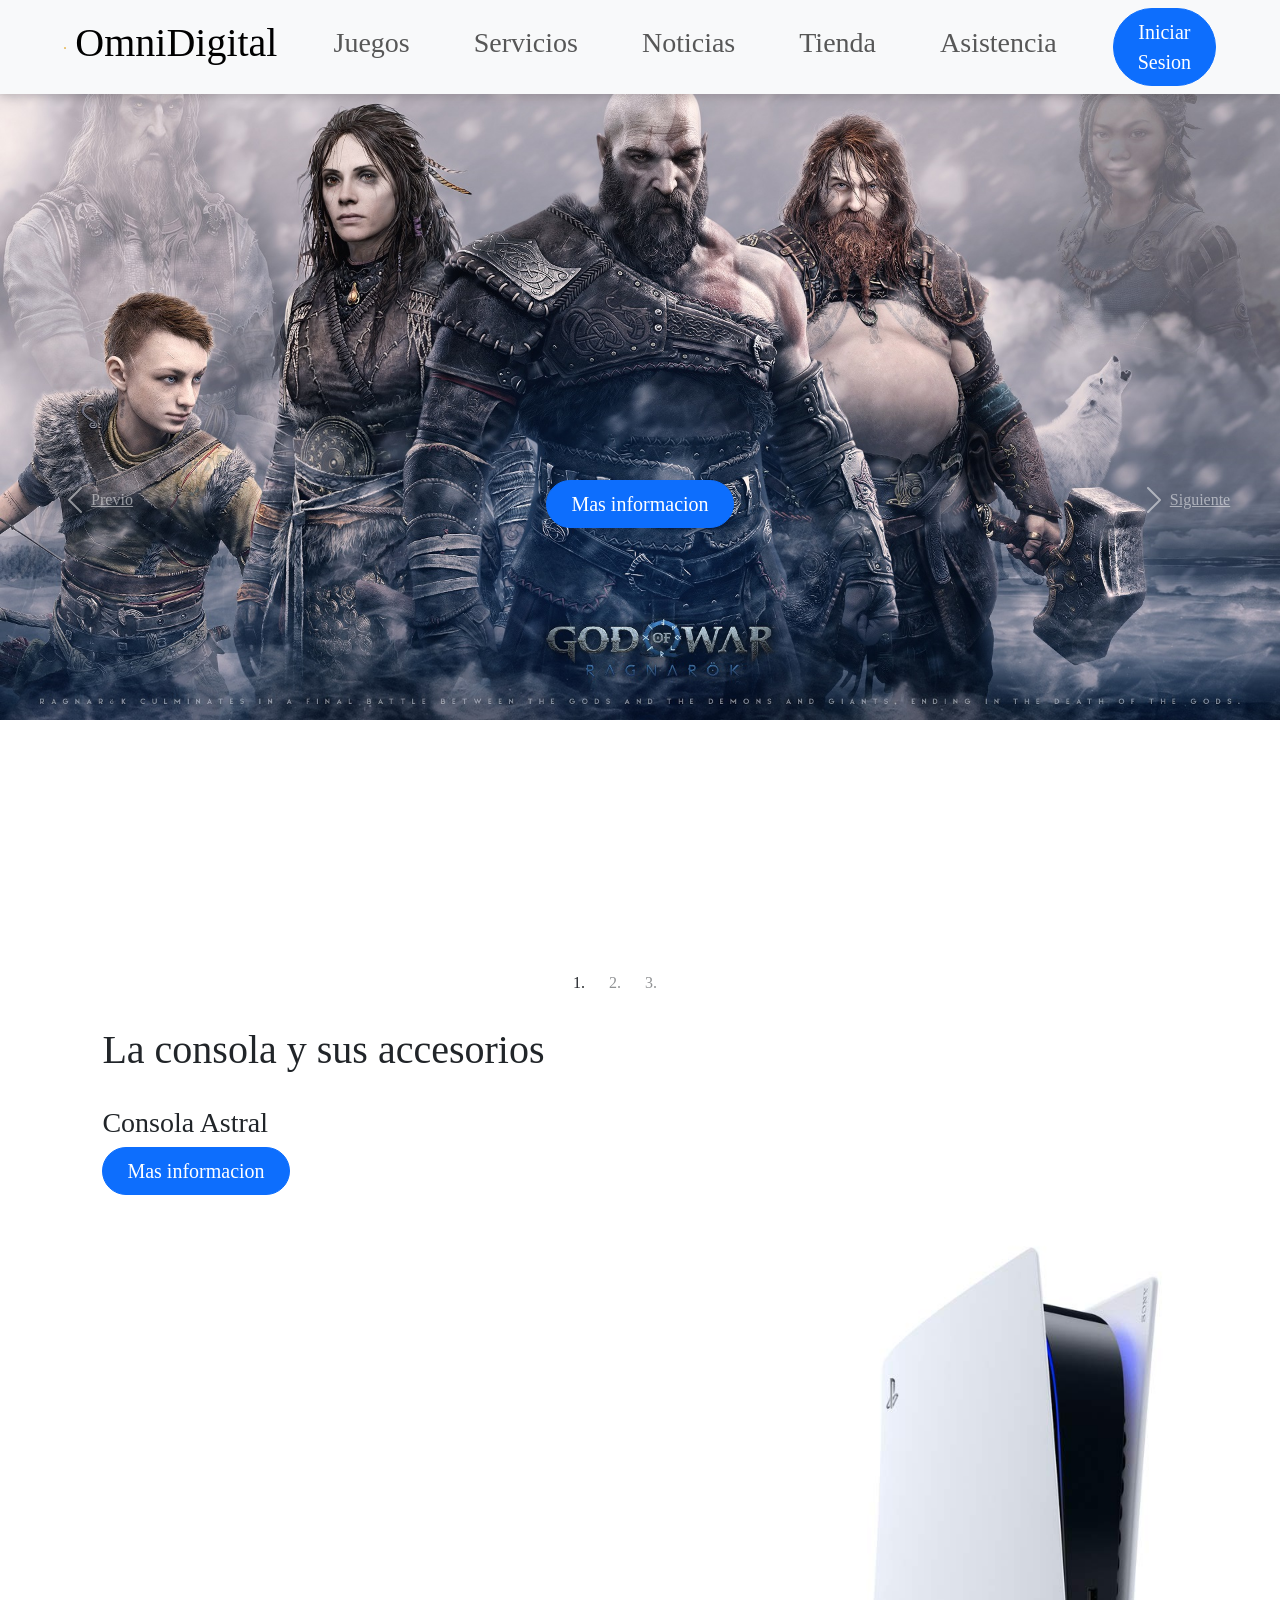
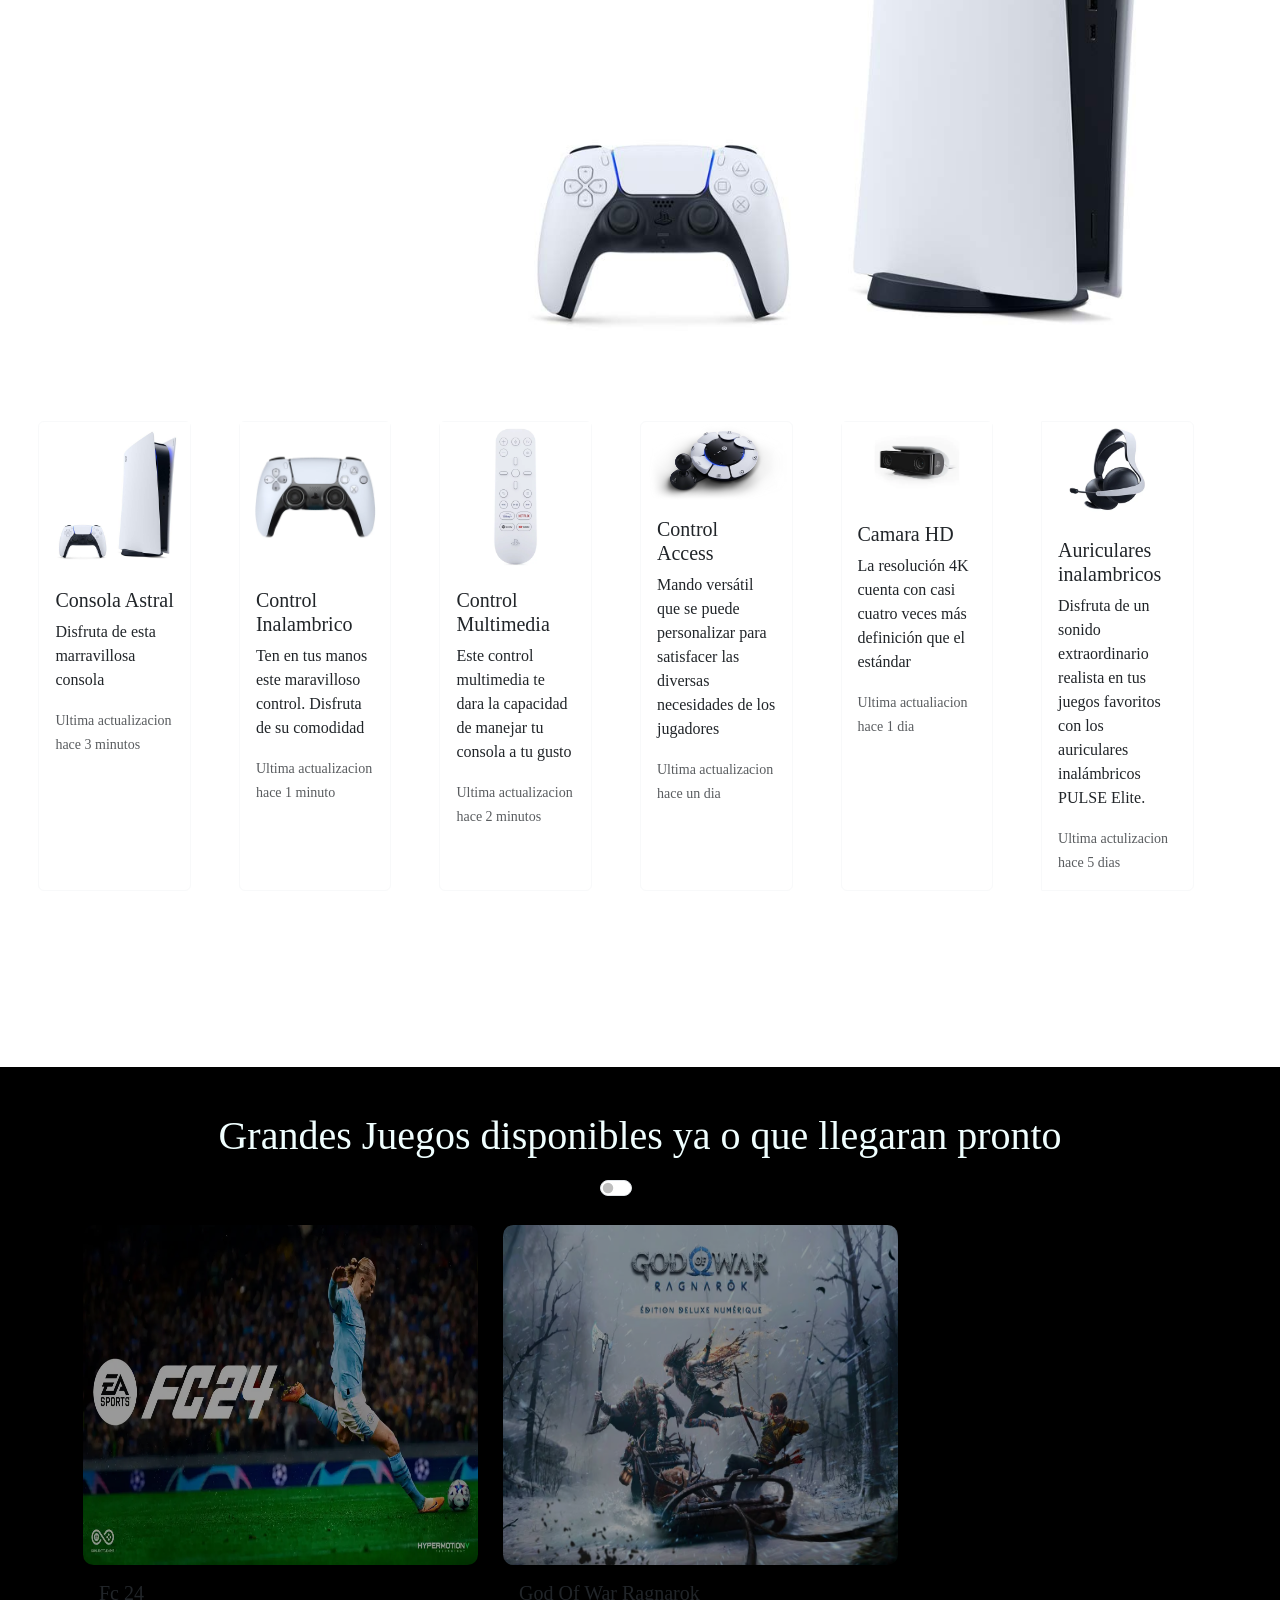
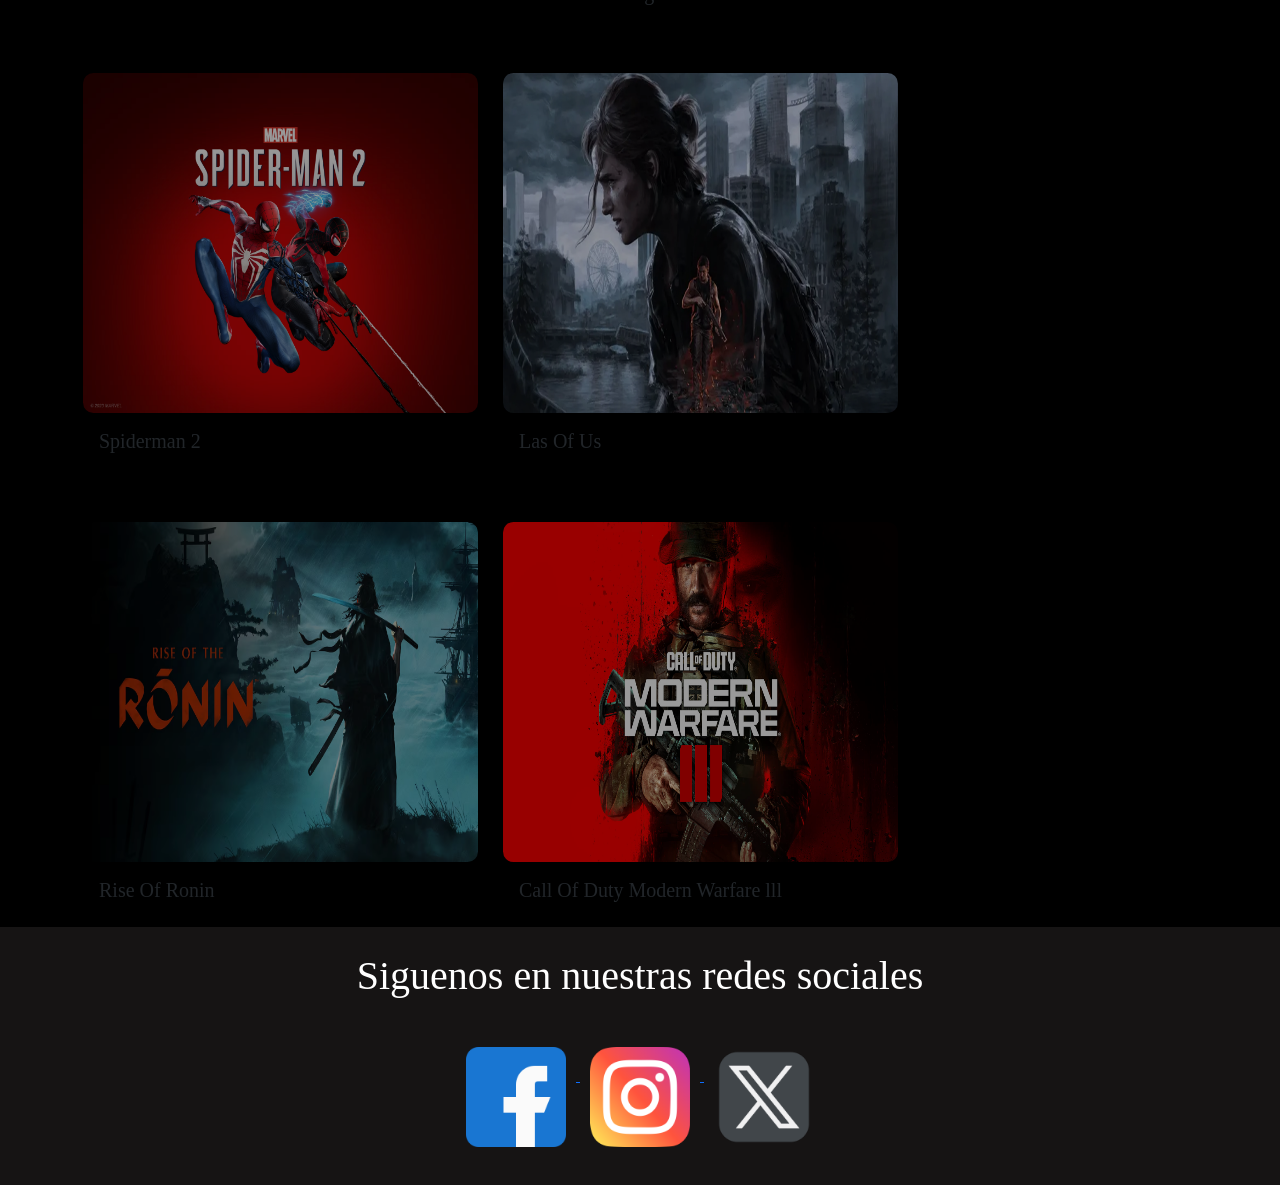
<file: index.html>
<!doctype html>
<html lang="en">
  <head>
    <meta charset="UTF-8" />
    <meta name="viewport" content="width=device-width, initial-scale=1.0" />
    <title>Game</title>
    <link
      href="https://cdn.jsdelivr.net/npm/bootstrap@5.3.3/dist/css/bootstrap.min.css"
      rel="stylesheet"
      integrity="sha384-QWTKZyjpPEjISv5WaRU9OFeRpok6YctnYmDr5pNlyT2bRjXh0JMhjY6hW+ALEwIH"
      crossorigin="anonymous"
    />
    <link
      rel="stylesheet"
      href="https://cdn.jsdelivr.net/npm/bootstrap-icons@1.11.3/font/bootstrap-icons.min.css"
    />
    <link rel="stylesheet" href="./styles/styles.css" />
    <link rel="stylesheet" href="./styles/navbar.css" />
  </head>
  <body>
    <div id="navbar-container"></div>

    <div
      id="carouselExampleIndicators"
      class="carousel slide"
      data-bs-ride="carousel"
    >
      <ol class="carousel-indicators">
        <li
          data-bs-target="#carouselExampleIndicators"
          data-bs-slide-to="0"
          class="active"
        ></li>
        <li
          data-bs-target="#carouselExampleIndicators"
          data-bs-slide-to="1"
        ></li>
        <li
          data-bs-target="#carouselExampleIndicators"
          data-bs-slide-to="2"
        ></li>
      </ol>
      <div class="carousel-inner">
        <div class="carousel-item active d-item">
          <img
            class="d-block w-100 d-img"
            src="./imagenes/God of War.jpg"
            alt="First slide"
          />
          <div class="carousel-caption top-0 mt-4">
            <p class="mt-5 fs-3 text-uppercase text-capitalize"></p>
            <h1 class="display-1 fw-bolder text-capitalize"></h1>
            <div class="boton-principal">
              <button class="btn btn-primary px-4 py-2 fs-5 mt-5">
                Mas informacion
              </button>
            </div>
          </div>
        </div>
        <div class="carousel-item d-item">
          <img
            class="imagen-1 d-block w-100 d-img"
            src="./imagenes/imagenesdisponibles/spiderman2"
            alt="Second slide"
          />
          <div class="carousel-caption top-0 mt-4">
            <p class="mt-5 fs-3 text-uppercase text-capitalize"></p>
            <h1 class="display-1 fw-bolder text-capitalize"></h1>
            <div class="boton-principal">
              <button class="boton btn btn-primary px-4 py-2 fs-5 mt-5">
                Mas informacion
              </button>
            </div>
          </div>
        </div>
        <div class="carousel-item d-item">
          <img
            class="d-block w-100 d-img"
            src="./imagenes/juego 3"
            alt="Third slide"
          />
          <div class="carousel-caption top-0 mt-4">
            <p class="mt-5 fs-3 text-uppercase"></p>
            <h1 class="display-1 fw-bolder text-capitalize"></h1>
            <div class="boton-principal">
              <button class="boton btn btn-primary px-4 py-2 fs-5 mt-5">
                Mas informacion
              </button>
            </div>
          </div>
        </div>
      </div>
      <a
        class="carousel-control-prev"
        href="#carouselExampleIndicators"
        role="button"
        data-bs-slide="prev"
      >
        <span class="carousel-control-prev-icon" aria-hidden="true"></span>
        <span class="sr-only">Previo</span>
      </a>
      <a
        class="carousel-control-next"
        href="#carouselExampleIndicators"
        role="button"
        data-bs-slide="next"
      >
        <span class="carousel-control-next-icon" aria-hidden="true"></span>
        <span class="sr-only">Siguiente</span>
      </a>
    </div>

    <div class="letra-accesorio">
      <h1>La consola y sus accesorios</h1>
      <br />
      <h3>Consola Astral</h3>
      <a href="#"
        ><button type="button" class="btn btn-primary px-4 py-2 fs-5">
          Mas informacion
        </button></a
      >
    </div>

    <div id="imageContainer">
      <img
        id="displayedImage"
        src="./imagenes/PS5 ACCESPRIO 1.jpg"
        alt="Displayed Image"
      />
    </div>

    <div
      class="card-group"
      id="card-group"
      style="background-color: rgb(255, 255, 255)"
    >
      <div class="card me-5 rounded border border-light carousel-slide">
        <div class="card-img">
          <img
            class="card-img-top thumbnails"
            src="./imagenes/PS5 ACCESPRIO 1.jpg"
            alt="Card image cap 1"
          />
        </div>
        <div class="card-body">
          <h5 class="card-title">Consola Astral</h5>
          <p>Disfruta de esta marravillosa consola</p>
          <p class="card-text">
            <small class="text-muted"
              >Ultima actualizacion hace 3 minutos</small
            >
          </p>
        </div>
      </div>
      <div class="card me-5 rounded border border-light">
        <div class="card-img">
          <img
            class="card-img-top thumbnails"
            src="./imagenes/ACCESORIO 2"
            alt="Card image cap 2"
          />
        </div>
        <div class="card-body">
          <h5 class="card-title">Control Inalambrico</h5>
          <p class="card-text">
            Ten en tus manos este maravilloso control. Disfruta de su comodidad
          </p>
          <p class="card-text">
            <small class="text-muted">Ultima actualizacion hace 1 minuto</small>
          </p>
        </div>
      </div>
      <div class="card me-5 rounded border border-light">
        <div class="card-img">
          <img
            class="card-img-top thumbnails"
            src="./imagenes/accesorio 3"
            alt="Card image cap 3"
          />
        </div>
        <div class="card-body">
          <h5 class="card-title">Control Multimedia</h5>
          <p class="card-text">
            Este control multimedia te dara la capacidad de manejar tu consola a
            tu gusto
          </p>
          <p class="card-text">
            <small class="text-muted"
              >Ultima actualizacion hace 2 minutos</small
            >
          </p>
        </div>
      </div>
      <div class="card me-5 rounded border border-light">
        <div class="card-img">
          <img
            class="card-img-top thumbnails"
            src="./imagenes/accesorio 4"
            alt="Card image cap 4"
          />
        </div>
        <div class="card-body">
          <h5 class="card-title">Control Access</h5>
          <p class="card-text">
            Mando versátil que se puede personalizar para satisfacer las
            diversas necesidades de los jugadores
          </p>
          <p class="card-text">
            <small class="text-muted">Ultima actualizacion hace un dia</small>
          </p>
        </div>
      </div>
      <div class="card me-5 rounded border border-light">
        <div class="card-img">
          <img
            class="card-img-top thumbnails"
            src="./imagenes/accesorio 5"
            alt="Card image cap 5"
          />
        </div>
        <div class="card-body">
          <h5 class="card-title">Camara HD</h5>
          <p class="card-text">
            La resolución 4K cuenta con casi cuatro veces más definición que el
            estándar
          </p>
          <p class="card-text">
            <small class="text-muted">Ultima actualiacion hace 1 dia</small>
          </p>
        </div>
      </div>
      <div class="card me-5 rouded border border-light">
        <div class="card-img">
          <img
            class="card-img-top thumbnails"
            src="../imagenes/PULSE ELITES"
            alt="Card image cap 6"
          />
        </div>
        <div class="card-body">
          <h5 class="card-title">Auriculares inalambricos</h5>
          <p class="card-text">
            Disfruta de un sonido extraordinario realista en tus juegos
            favoritos con los auriculares inalámbricos PULSE Elite.
          </p>
          <p class="card-text">
            <small class="text-muted">Ultima actulizacion hace 5 dias</small>
          </p>
        </div>
      </div>
    </div>

    <div class="juegos-container" style="background-color: rgb(0, 0, 0)">
      <div class="container mt-5 border-0" style="color: azure">
        <h1 class="juegos-disponibles" id="titulo1">
          Grandes Juegos disponibles ya o que llegaran pronto
        </h1>
        <div class="switch form-check form-switch mt-3">
          <input class="form-check-input" type="checkbox" id="gameToggle" />
        </div>

        <div id="gameContainer" class="game-container"></div>
      </div>
    </div>

    <div class="redes-sociales">
      <h1>Siguenos en nuestras redes sociales</h1>

      <div class="iconos">
        <a href="https://www.facebook.com/?locale=es_LA" target="_blank">
          <img
            src="./imagenes/imagenes redes/facebook.png"
            alt="Descripción del ícono"
          />
        </a>
        <a href="https://www.instagram.com/accounts/login/" target="_blank">
          <img
            src="./imagenes/imagenes redes/instagram.png"
            alt="Descripción del ícono"
          />
        </a>
        <a href="https://x.com/?lang=es&lang=es" target="_blank">
          <img
            src="./imagenes/imagenes redes/logotipos.png"
            alt="Descripción del ícono"
          />
        </a>
      </div>
    </div>

    <script src="./funcion.js"></script>
    <script src="./Componente.js"></script>
    <script
      src="https://cdn.jsdelivr.net/npm/bootstrap@5.3.3/dist/js/bootstrap.bundle.min.js"
      integrity="sha384-YvpcrYf0tY3lHB60NNkmXc5s9fDVZLESaAA55NDzOxhy9GkcIdslK1eN7N6jIeHz"
      crossorigin="anonymous"
    ></script>
  </body>
</html>
</file>
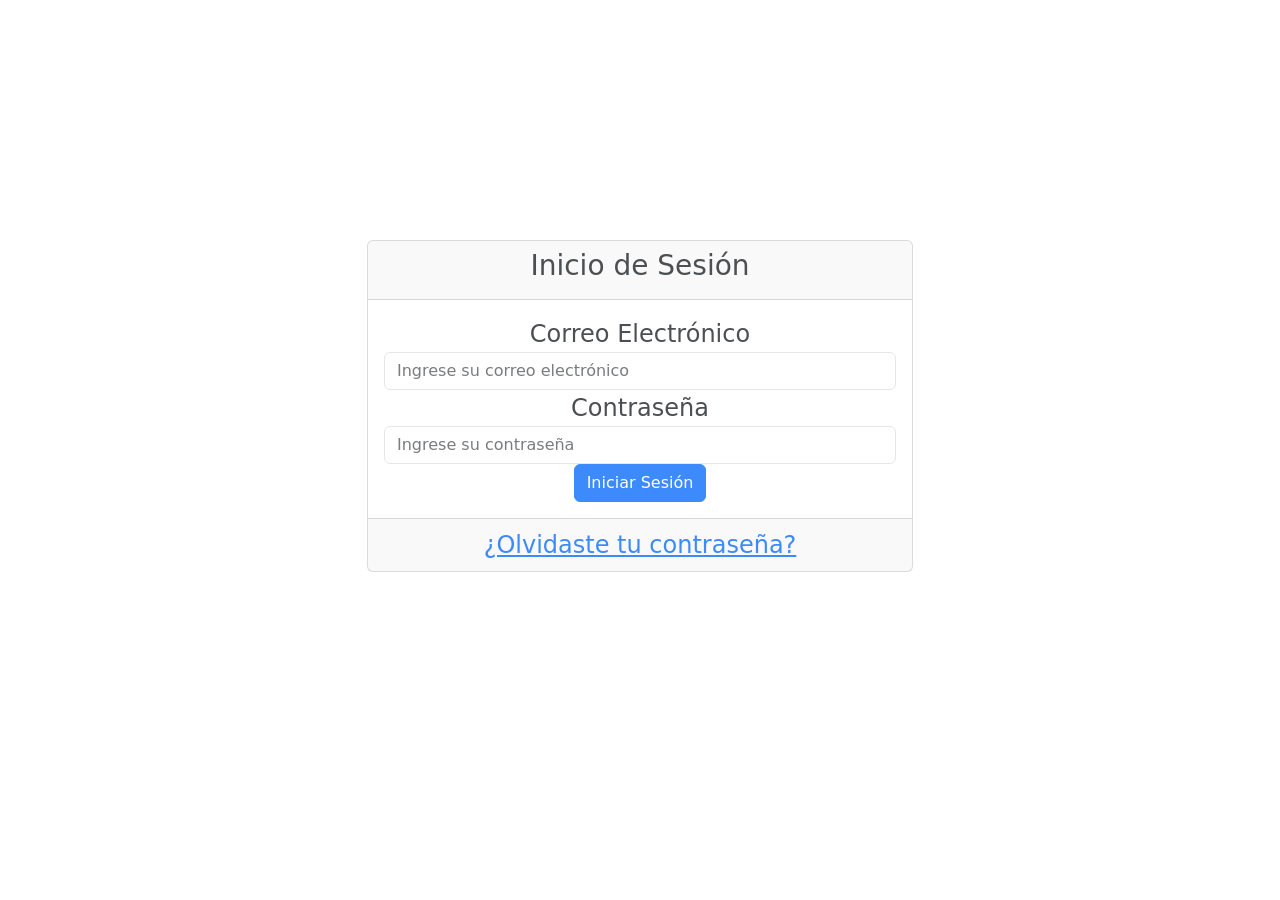
<file: html/iniciarsesion.html>
<!DOCTYPE html>
<html lang="en">
<head>
    <meta charset="UTF-8">
    <meta name="viewport" content="width=device-width, initial-scale=1.0">
    <link href="https://cdn.jsdelivr.net/npm/bootstrap@5.3.3/dist/css/bootstrap.min.css" rel="stylesheet" integrity="sha384-QWTKZyjpPEjISv5WaRU9OFeRpok6YctnYmDr5pNlyT2bRjXh0JMhjY6hW+ALEwIH" crossorigin="anonymous">
    <link rel="stylesheet" href="https://cdn.jsdelivr.net/npm/bootstrap-icons@1.11.3/font/bootstrap-icons.min.css">
    <title>Inicio de Sesion</title>
</head>
<body>

    <div class="container">
        <div class="row justify-content-center mt-5">
            <div class="col-md-6">
                <div class="card">
                    <div class="card-header text-center">
                        <h3>Inicio de Sesión</h3>
                    </div>
                    <div class="card-body">
                        <form>
                            <div class="form-group">
                                <label for="email">Correo Electrónico</label>
                                <input type="email" class="form-control" id="email" placeholder="Ingrese su correo electrónico">
                            </div>
                            <div class="form-group">
                                <label for="password">Contraseña</label>
                                <input type="password" class="form-control" id="password" placeholder="Ingrese su contraseña">
                            </div>
                            <button type="submit" class="btn btn-primary btn-block">Iniciar Sesión</button>
                        </form>
                    </div>
                    <div class="card-footer text-center">
                        <a href="#">¿Olvidaste tu contraseña?</a>
                    </div>
                </div>
            </div>
        </div>
    </div>



  <style>

    body{
        background-image: url(https://million-wallpapers.ru/wallpapers/4/35/349970156348607/dark-desktop-wallpaper-game-joystick.jpg);
        background-repeat: no-repeat;
        background-attachment: fixed;
        background-size: cover;
        font-size: x-large;
    }
    .container{
        
        padding-top: 15% ;
        text-align: center;
        color: rgb(255, 255, 255);
        opacity: 0.8;
        border-radius: 20px;
    }

    .container:hover{
        opacity: 1;
    }

  </style>




    <script src="https://cdn.jsdelivr.net/npm/bootstrap@5.3.3/dist/js/bootstrap.bundle.min.js" integrity="sha384-YvpcrYf0tY3lHB60NNkmXc5s9fDVZLESaAA55NDzOxhy9GkcIdslK1eN7N6jIeHz" crossorigin="anonymous"></script>
</body>
</html>
</file>
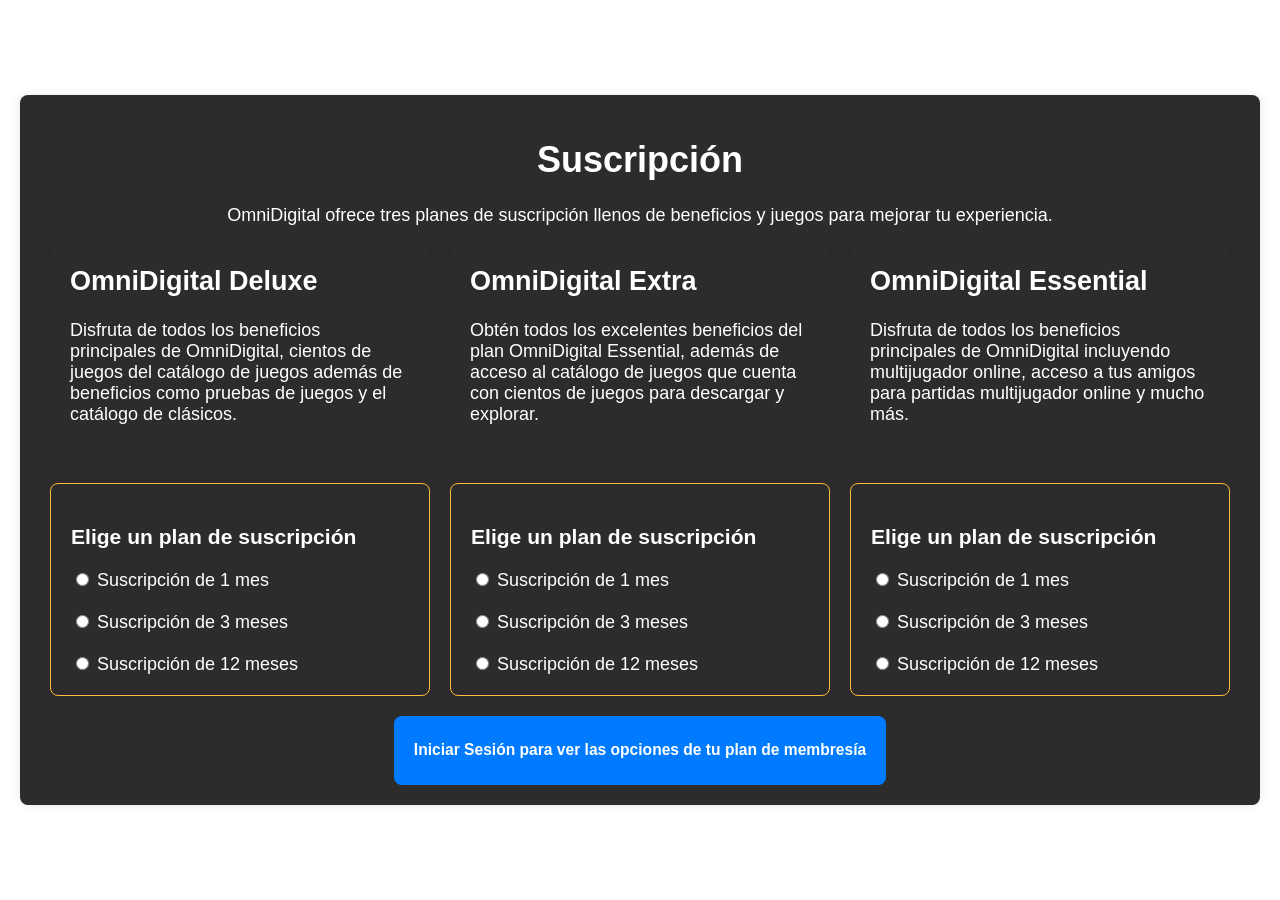
<file: html/servicios.html>
<!doctype html>
<html lang="es">
  <head>
    <meta charset="UTF-8" />
    <meta name="viewport" content="width=device-width, initial-scale=1.0" />
    <title>Suscripción</title>
    <link rel="stylesheet" href="../styles/servicios.css" />
    <link rel="stylesheet" href="/styles/navbar.css" />
  </head>
  <body>
    <div class="container">
      <div class="header">
        <h1>Suscripción</h1>
        <p>
          OmniDigital ofrece tres planes de suscripción llenos de beneficios y
          juegos para mejorar tu experiencia.
        </p>
      </div>
      <div class="plans">
        <div class="plan deluxe">
          <h2>OmniDigital Deluxe</h2>
          <p>
            Disfruta de todos los beneficios principales de OmniDigital, cientos
            de juegos del catálogo de juegos además de beneficios como pruebas
            de juegos y el catálogo de clásicos.
          </p>
        </div>
        <div class="plan extra">
          <h2>OmniDigital Extra</h2>
          <p>
            Obtén todos los excelentes beneficios del plan OmniDigital
            Essential, además de acceso al catálogo de juegos que cuenta con
            cientos de juegos para descargar y explorar.
          </p>
        </div>
        <div class="plan essential">
          <h2>OmniDigital Essential</h2>
          <p>
            Disfruta de todos los beneficios principales de OmniDigital
            incluyendo multijugador online, acceso a tus amigos para partidas
            multijugador online y mucho más.
          </p>
        </div>
      </div>
      <div class="plan-options">
        <div class="option">
          <h3>Elige un plan de suscripción</h3>
          <label
            ><input type="radio" name="deluxe-plan" value="1-mes" /> Suscripción
            de 1 mes</label
          ><br /><br />
          <label
            ><input type="radio" name="deluxe-plan" value="3-meses" />
            Suscripción de 3 meses</label
          ><br /><br />
          <label
            ><input type="radio" name="deluxe-plan" value="12-meses" />
            Suscripción de 12 meses</label
          ><br />
        </div>
        <div class="option">
          <h3>Elige un plan de suscripción</h3>
          <label
            ><input type="radio" name="extra-plan" value="1-mes" /> Suscripción
            de 1 mes</label
          ><br /><br />
          <label
            ><input type="radio" name="extra-plan" value="3-meses" />
            Suscripción de 3 meses</label
          ><br /><br />
          <label
            ><input type="radio" name="extra-plan" value="12-meses" />
            Suscripción de 12 meses</label
          ><br />
        </div>
        <div class="option">
          <h3>Elige un plan de suscripción</h3>
          <label
            ><input type="radio" name="essential-plan" value="1-mes" />
            Suscripción de 1 mes</label
          ><br /><br />
          <label
            ><input type="radio" name="essential-plan" value="3-meses" />
            Suscripción de 3 meses</label
          ><br /><br />
          <label
            ><input type="radio" name="essential-plan" value="12-meses" />
            Suscripción de 12 meses</label
          ><br />
        </div>
      </div>
      <div class="footer">
        <a href="iniciarsesion.html"
          ><button type="button" class="btn btn-primary px-4 py-2 fs-5">
            <h3>
              Iniciar Sesión para ver las opciones de tu plan de membresía
            </h3>
          </button></a
        >
      </div>
    </div>
  </body>
</html>
</file>
<file: styles/styles.css>
html,
body {
  height: 100%;
  margin: 0;
  font-family: Cambria, Cochin, Georgia, Times, "Times New Roman", serif;
}

.d-item {
  height: 1000px;
}

.d-img {
  max-width: 100%;
  height: auto;
  object-fit: cover;
}

.card-group {
  padding-top: 2%;
  padding-bottom: 10%;
  padding-left: 3%;
  padding-right: 3%;
  border: none;
}

.card-img {
  opacity: 1;
}

.card-img :hover {
  opacity: 0.8;
  padding: 20px;
  transition: 0.3s ease-in-out;
}

.body {
  background-color: rgb(0, 0, 0);
}

.accesorios-presentacion {
  padding-top: 2%;
  padding-left: 5%;
}

.img-play5 {
  padding-left: 45%;
}

.presentacion-accesorios {
  font: size 1000%;
  padding-top: 5%;
}

.boton-information {
  border-radius: 20%;
  padding-top: 10%;
}

#imageContainer {
  padding-left: 65%;
  width: 600px;
  height: 800px;
  display: flex;
  justify-content: center;
}
.displayedImage {
  max-width: 100%;
  height: auto;
  transition: 0.2s ease-in-out;
}

.imagen-1 {
  height: 100%;
  object-fit: cover;
}

.letra-accesorio {
  padding-left: 8%;
  padding-top: 2%;
}

.btn {
  border-radius: 10cap;
}

.icon {
  width: 20%;
}

.parrafo {
  text-align: center;
  padding-top: 2%;
}

.nav-link:hover {
  color: #007bff;
}

.game-container {
  display: flex;
  flex-wrap: wrap;
  gap: 20px;

  background-color: black;
}
.game-card {
  width: 400px;
  background-color: black;
  padding-top: 2%;
}
.game-card img {
  width: 395px;
  height: 340px;
  border-radius: 1cap;
  opacity: 0.6;
}

.game-card img:hover {
  padding: 10px;
  transition: 0.2s ease-in-out;
  opacity: 1;
}

.switch {
  padding-left: 50%;
}

.juegos-disponibles {
  padding-top: 4%;
  text-align: center;
}

.redes-sociales {
  text-align: center;
}

.redes-sociales {
  padding-top: 2%;
  margin-bottom: 20px;
  background-color: rgb(22, 20, 20);
  color: rgb(255, 255, 255);
  padding-bottom: 3%;
}

.redes-sociales .iconos img {
  padding-top: 3%;
  width: 100px;
  margin: 0 10px;
}

.boton-principal {
  padding-top: 38%;
}
</file>
<file: styles/navbar.css>
.navbar {
  padding-left: 5%;
  padding-right: 5%;
  position: fixed;
  top: 0;
  width: 100%;
  padding: 1px 5;
  z-index: 1000;
}

.nav-item {
  color: rgb(0, 0, 0);
  margin-top: 1%;
}

.navbar {
  position: fixed;
  top: 0;
  width: 100%;
  z-index: 1000;
  background-color: white;
  box-shadow: 0 2px 10px rgba(0, 0, 0, 0.2);
}
</file>
<file: styles/servicios.css>
body {
  font-family:
    "Lucida Sans", "Lucida Sans Regular", "Lucida Grande",
    "Lucida Sans Unicode", Geneva, Verdana, sans-serif;
  background-image: url(https://static.vecteezy.com/system/resources/previews/010/586/176/non_2x/luxurious-black-and-gold-background-with-copy-space-vector.jpg);
  background-size: cover;
  margin: 0;
  padding: 0;
  display: flex;
  justify-content: center;
  align-items: center;
  height: 100vh;
  font-size: large;
  color: #ffffff;
}
.container {
  width: 100%;
  max-width: 1200px;
  background-color: #2c2c2c;
  padding: 20px;
  border-radius: 8px;
  box-shadow: 0 0 10px rgba(0, 0, 0, 0.1);
}
.header {
  text-align: center;
  margin-bottom: 20px;
}
.plans {
  display: flex;
  justify-content: space-between;
}
.plan {
  flex: 1;
  margin: 0 10px;
  padding: 20px;
  border-radius: 8px;
  box-shadow: 0 0 10px rgba(0, 0, 0, 0.1);
}
.plan h2 {
  margin-top: 0;
}
.deluxe {
  background-image: url(https://static.vecteezy.com/system/resources/previews/018/944/205/non_2x/black-and-gold-background-vector.jpg);
  color: #fff;
}
.extra {
  background-image: url(https://img.freepik.com/foto-gratis/pared-estudio-gradiente-amarillo-dorado-lujo-abstracto-usa-bien-como-banner-fondo-diseno-producto_1258-52631.jpg);
}
.essential {
  background-image: url(https://img.freepik.com/vector-gratis/fondo-gris-lineas-doradas-geometricas-baja-poli_1017-27817.jpg);
}

.plan-options {
  display: flex;
  justify-content: space-between;
  margin-top: 20px;
}

.plan-options .option {
  flex: 1;
  margin: 0 10px;
  padding: 20px;
  border-radius: 8px;
  border: 1px solid #ffba3b;
}
.footer {
  text-align: center;
  margin-top: 20px;
}
.footer button {
  padding: 10px 20px;
  background-color: #007bff;
  color: #fff;
  border: none;
  border-radius: 8px;
  cursor: pointer;
}
</file>
